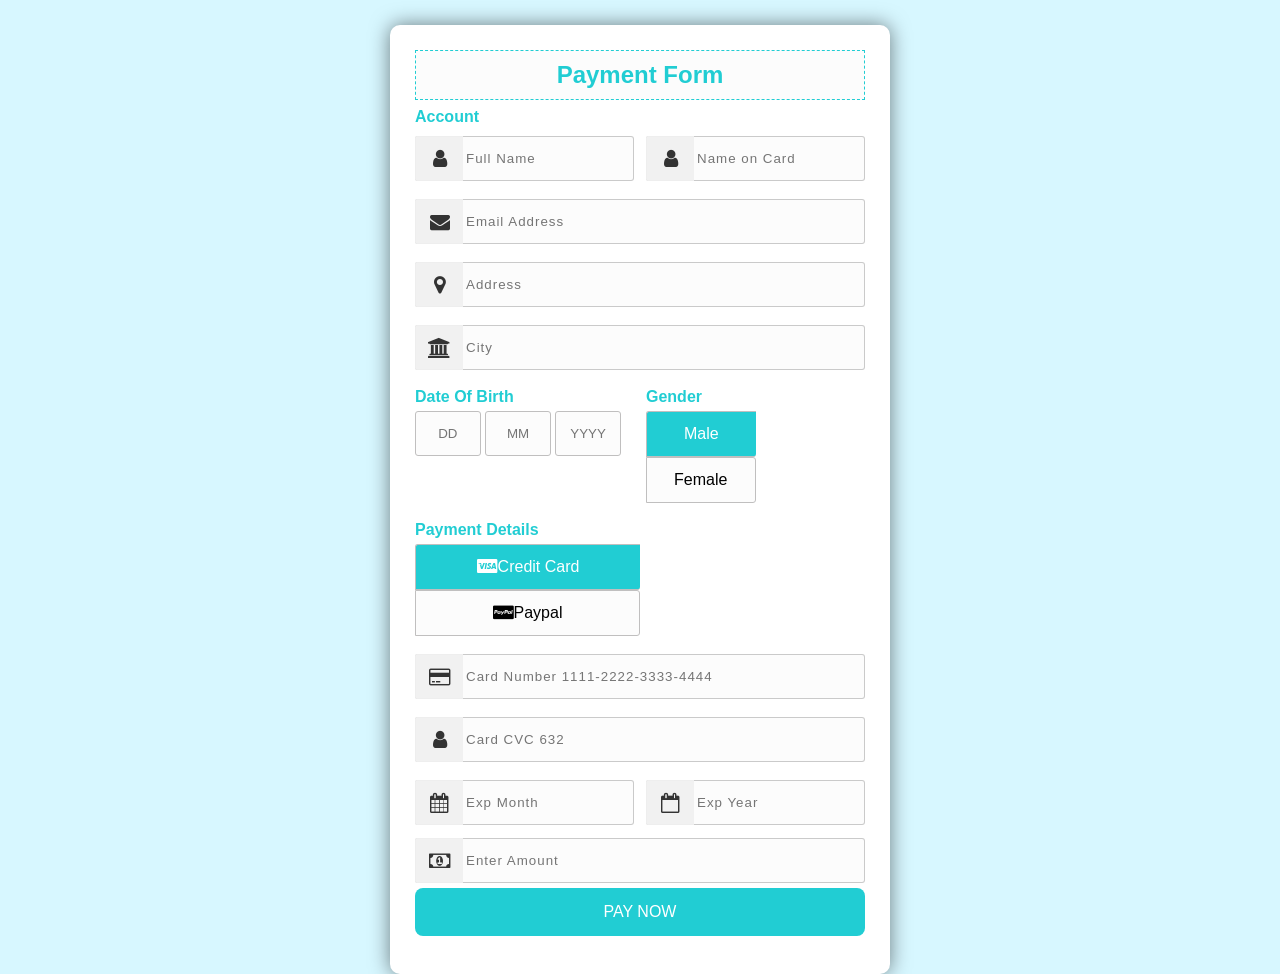
<file: payment.html>
<!DOCTYPE html>
<html lang="en">

<head>
    <meta charset="UTF-8">
    <meta http-equiv="X-UA-Compatible" content="IE=edge">
    <meta name="viewport" content="width=device-width, initial-scale=1.0">
    <title>Payment Form - Sagar Developer</title>
    <link rel="stylesheet" href="payment.css">
    <link rel="stylesheet" href="http://maxcdn.bootstrapcdn.com/font-awesome/4.2.0/css/font-awesome.min.css">
</head>
<body>
    <div class="wrapper">
        <h2>Payment Form</h2>
        <form action="" method="post">
            <!--Account Information Start-->
            <h4>Account</h4>
            <div class="input_group">
                <div class="input_box">
                    <input type="text" placeholder="Full Name" required class="name">
                    <i class="fa fa-user icon"></i>
                </div>
                <div class="input_box">
                    <input type="text" placeholder="Name on Card" required class="name">
                    <i class="fa fa-user icon"></i>
                </div>
            </div>
            <div class="input_group">
                <div class="input_box">
                    <input type="email" placeholder="Email Address" required class="name">
                    <i class="fa fa-envelope icon"></i>
                </div>
            </div>
            <div class="input_group">
                <div class="input_box">
                    <input type="text" placeholder="Address" required class="name">
                    <i class="fa fa-map-marker icon" aria-hidden="true"></i>
                </div>
            </div>
            <div class="input_group">
                <div class="input_box">
                    <input type="text" placeholder="City" required class="name">
                    <i class="fa fa-institution icon"></i>
                </div>
            </div>
            <!--Account Information End-->


            <!--DOB & Gender Start-->
            <div class="input_group">
                <div class="input_box">
                    <h4>Date Of Birth</h4>
                    <input type="text" placeholder="DD" required class="dob">
                    <input type="text" placeholder="MM" required class="dob">
                    <input type="text" placeholder="YYYY" required class="dob">
                </div>
                <div class="input_box">
                    <h4>Gender</h4>
                    <input type="radio" name="gender" class="radio" id="b1" checked>
                    <label for="b1">Male</label>
                    <input type="radio" name="gender" class="radio" id="b2">
                    <label for="b2">Female</label>
                </div>
            </div>
            <!--DOB & Gender End-->


            <!--Payment Details Start-->
            <div class="input_group">
                <div class="input_box">
                    <h4>Payment Details</h4>
                    <input type="radio" name="pay" class="radio" id="bc1" checked>
                    <label for="bc1"><span>
                            <i class="fa fa-cc-visa"></i>Credit Card</span></label>
                    <input type="radio" name="pay" class="radio" id="bc2">
                    <label for="bc2"><span>
                            <i class="fa fa-cc-paypal"></i>Paypal</span></label>
                </div>
            </div>
            <div class="input_group">
                <div class="input_box">
                    <input type="tel" name="" class="name" placeholder="Card Number 1111-2222-3333-4444" required>
                    <i class="fa fa-credit-card icon"></i>
                </div>
            </div>
            <div class="input_group">
                <div class="input_box">
                    <input type="tel" name="" class="name" placeholder="Card CVC 632" required>
                    <i class="fa fa-user icon"></i>
                </div>
            </div>
            <div class="input_group">
                <div class="input_box">
                    <div class="input_box">
                        <input type="number" placeholder="Exp Month" required class="name">
                        <i class="fa fa-calendar icon" aria-hidden="true"></i>
                    </div>
                </div>
                <div class="input_box">
                    <input type="number" placeholder="Exp Year" required class="name">
                    <i class="fa fa-calendar-o icon" aria-hidden="true"></i>
                </div>
            </div>
            <div class="input_box">
                <input type="number" placeholder="Enter Amount" required class="name">
                <i class="fa fa-money icon" aria-hidden="true"></i>
            </div>
            <!--Payment Details End-->

            <div class="input_group">
                <div class="input_box">
                    <button type="submit">PAY NOW</button>
                </div>
            </div>

        </form>
    </div>

</body>

</html>
</file>
<file: payment.css>
* {
    margin: 0;
    padding: 0;
    box-sizing: border-box;
}

body {
    background-color: #d7f7ff;
    font-family: Arial, Helvetica, sans-serif;
}

.wrapper {
    background-color: #fff;
    width: 500px;
    padding: 25px;
    margin: 25px auto 0;
    box-shadow: 0px 0px 20px rgba(0, 0, 0, 0.5);
    border-radius: 10px;
}

.wrapper h2 {
    background-color: #fcfcfc;
    color: #21cdd3;
    font-size: 24px;
    padding: 10px;
    margin-bottom: 8px;
    text-align: center;
    border: 1px dashed #21cdd3;
}

.wrapper h4 {
    padding-bottom: 5px;
    color: #21cdd3;
}

.input_group {
    margin-bottom: 8px;
    width: 100%;
    position: relative;
    display: flex;
    flex-direction: row;
    padding: 5px 0;
}

.input_box {
    width: 100%;
    margin-right: 12px;
    position: relative;
}

.input_box:last-child {
    margin-right: 0;
}

.input_box .name {
    padding: 14px 10px 14px 50px;
    width: 100%;
    background-color: #fcfcfc;
    border: 1px solid #0003;
    outline: none;
    letter-spacing: 1px;
    transition: 0.3s;
    border-radius: 3px;
    color: #333;
}

.input_box .name:focus,
.dob:focus {
    -webkit-box-shadow: 0 0 2px 1px #21cdd3;
    -moz-box-shadow: 0 0 2px 1px #21cdd3;
    box-shadow: 0 0 2px 1px #21cdd3;
    border: 1px solid #21cdd3;
}

.input_box .icon {
    width: 48px;
    display: flex;
    justify-content: center;
    align-items: center;
    position: absolute;
    top: 0px;
    left: 0px;
    bottom: 0px;
    color: #333;
    background-color: #f1f1f1;
    border-radius: 2px 0 0 2px;
    transition: 0.3s;
    font-size: 20px;
    pointer-events: none;
    border: 1px solid #00000003;
    border-right: none;
}

.name:focus+.icon {
    background-color: #21cdd3;
    color: #fff;
    border-right: 1px solid #21cdd3;
    border: none;
    transition: 1s;
}

.dob {
    width: 30%;
    padding: 14px;
    text-align: center;
    background-color: #fcfcfc;
    transition: 0.3s;
    outline: none;
    border: 1px solid #c0bfbf;
    border-radius: 3px;
}

.radio {
    display: none;
}

.input_box label {
    width: 50%;
    padding: 13px;
    background-color: #fcfcfc;
    display: inline-block;
    
    text-align: center;
    border: 1px solid #c0bfbf;
}

.input_box label:first-of-type {
    border-top-left-radius: 3px;
    border-bottom-right-radius: 3px;
    border-right: none;
}

.input_box label:last-of-type {
    border-top-right-radius: 3px;
    border-bottom-right-radius: 3px;
}

.radio:checked+label {
    background-color: #21cdd3;
    color: #fff;
    transition: 0.5s;
}

.input_box button {
    width: 100%;
    background-color: #21cdd3;
    border: none;
    color: #fff;
    padding: 15px;
    border-right: 4px;
    font-size: 16px;
    transition: all 0.3s ease;
    border-radius: 8px;
}

.input_box button:hover {
    cursor: pointer;
    background-color: #05b1a3;
}
</file>
